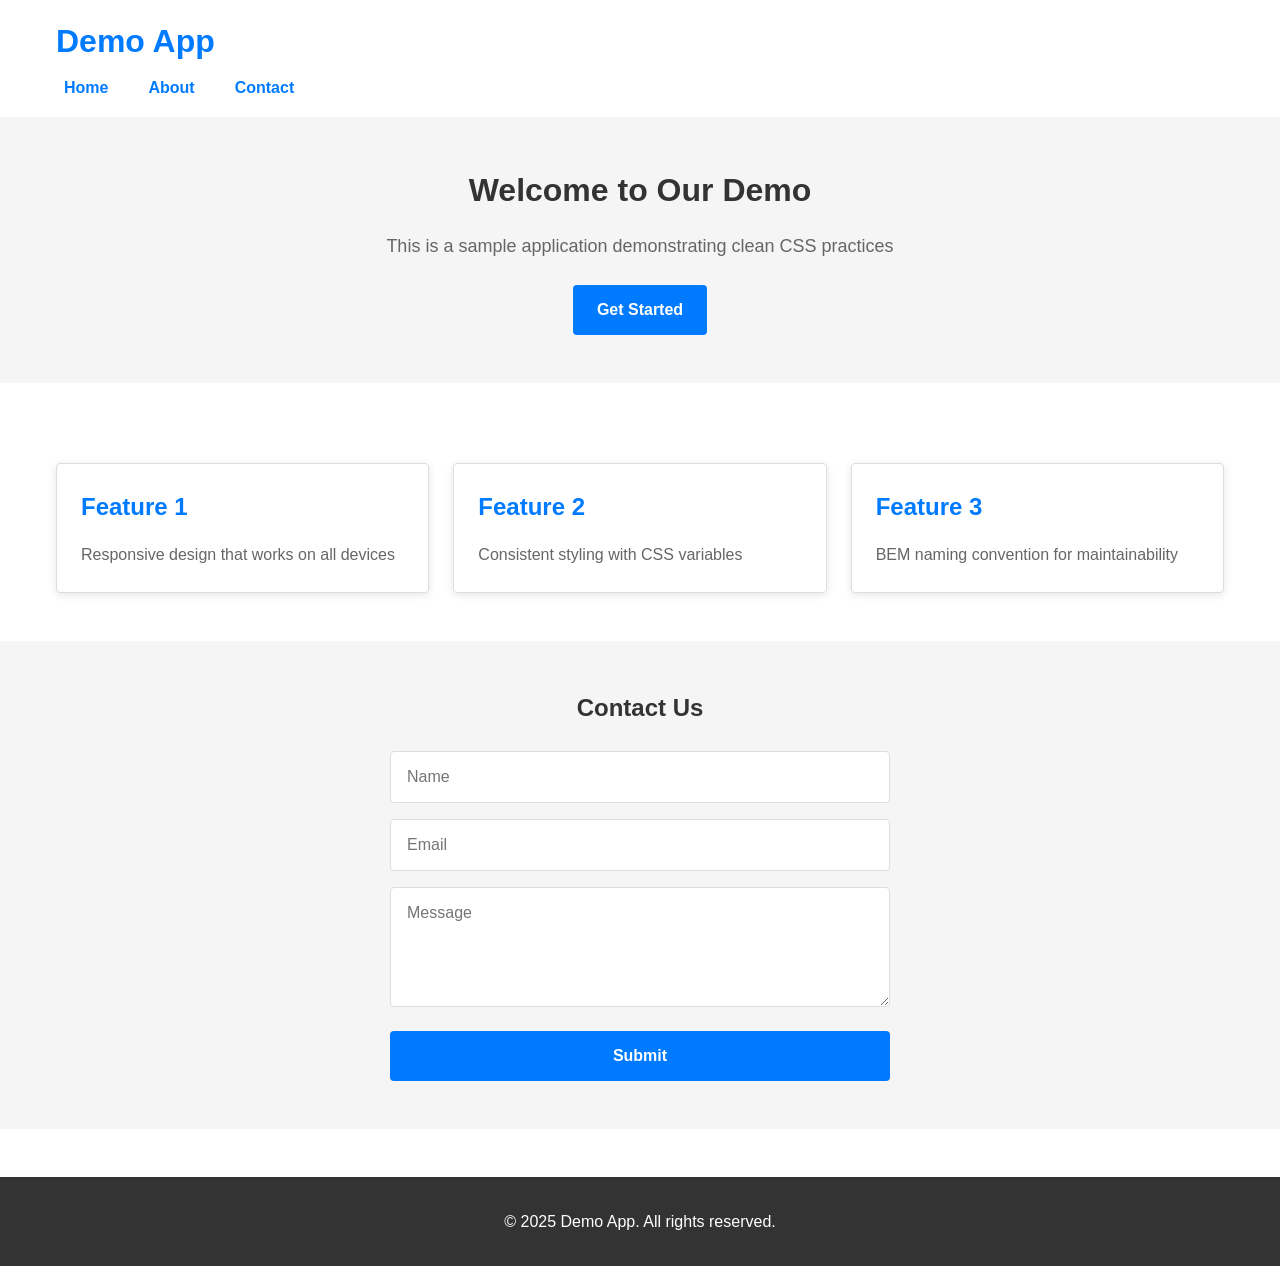
<file: index.html>
<!DOCTYPE html>
<html lang="en">
<head>
    <meta charset="UTF-8">
    <meta name="viewport" content="width=device-width, initial-scale=1.0">
    <title>Demo Web Application</title>
    <link rel="stylesheet" href="styles/main.css">
    <link rel="stylesheet" href="styles/components.css">
</head>
<body>
    <header class="header">
        <div class="container">
            <h1 class="header__title">Demo App</h1>
            <nav class="nav">
                <ul class="nav__list">
                    <li class="nav__item"><a href="index.html" class="nav__link">Home</a></li>
                    <li class="nav__item"><a href="about.html" class="nav__link">About</a></li>
                    <li class="nav__item"><a href="#contact" class="nav__link">Contact</a></li>
                </ul>
            </nav>
        </div>
    </header>

    <main class="main-content">
        <section class="hero">
            <h2 class="hero__title">Welcome to Our Demo</h2>
            <p class="hero__description">This is a sample application demonstrating clean CSS practices</p>
            <button class="btn">Get Started</button>
        </section>

        <section class="features">
            <div class="container">
                <div class="features__container">
                    <div class="card">
                        <h3 class="card__title">Feature 1</h3>
                        <p class="card__description">Responsive design that works on all devices</p>
                    </div>
                    <div class="card">
                        <h3 class="card__title">Feature 2</h3>
                        <p class="card__description">Consistent styling with CSS variables</p>
                    </div>
                    <div class="card">
                        <h3 class="card__title">Feature 3</h3>
                        <p class="card__description">BEM naming convention for maintainability</p>
                    </div>
                </div>
            </div>
        </section>

        <section id="contact" class="form-section">
            <div class="container">
                <form class="form">
                    <h2 class="form__title">Contact Us</h2>
                    <input type="text" placeholder="Name" class="form__input" required>
                    <input type="email" placeholder="Email" class="form__input" required>
                    <textarea placeholder="Message" class="form__textarea" required></textarea>
                    <button type="submit" class="btn form__button">Submit</button>
                </form>
            </div>
        </section>
    </main>

    <footer class="footer">
        <p class="footer__text">&copy; 2025 Demo App. All rights reserved.</p>
    </footer>

    <!-- Modal Example -->
    <div id="modal" class="modal">
        <div class="modal__content">
            <span class="modal__close">&times;</span>
            <h2 class="modal__title">Modal Title</h2>
            <p>This modal demonstrates proper styling and accessibility features.</p>
        </div>
    </div>
</body>
</html>
</file>
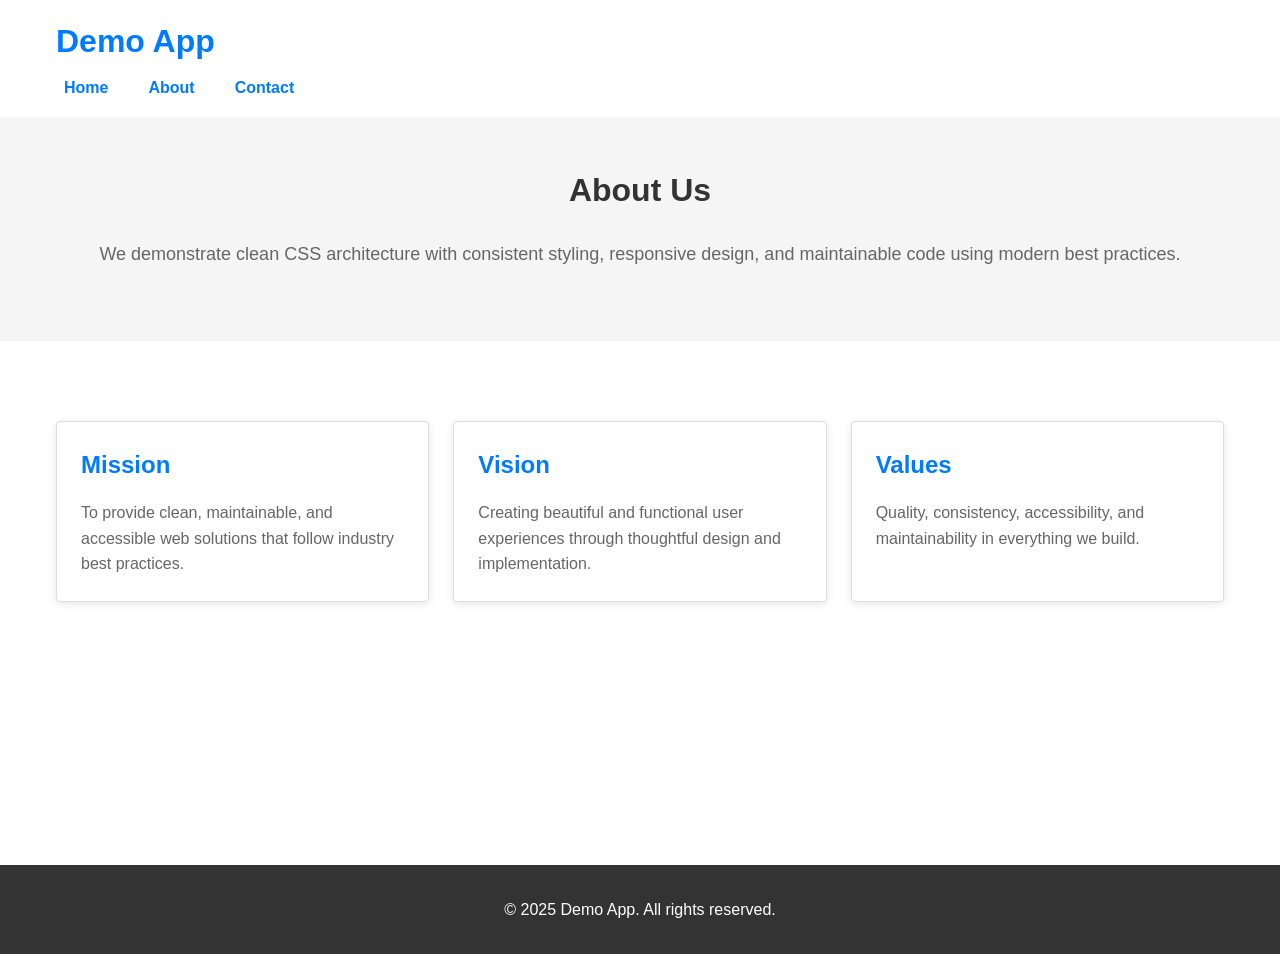
<file: about.html>
<!DOCTYPE html>
<html lang="en">
<head>
    <meta charset="UTF-8">
    <meta name="viewport" content="width=device-width, initial-scale=1.0">
    <title>About - Demo App</title>
    <link rel="stylesheet" href="styles/main.css">
    <link rel="stylesheet" href="styles/components.css">
</head>
<body>
    <header class="header">
        <div class="container">
            <h1 class="header__title">Demo App</h1>
            <nav class="nav">
                <ul class="nav__list">
                    <li class="nav__item"><a href="index.html" class="nav__link">Home</a></li>
                    <li class="nav__item"><a href="about.html" class="nav__link">About</a></li>
                    <li class="nav__item"><a href="index.html#contact" class="nav__link">Contact</a></li>
                </ul>
            </nav>
        </div>
    </header>

    <main class="main-content">
        <section class="hero">
            <div class="container">
                <h2 class="heading--primary">About Us</h2>
                <p class="hero__description">
                    We demonstrate clean CSS architecture with consistent styling, 
                    responsive design, and maintainable code using modern best practices.
                </p>
            </div>
        </section>
        
        <section class="features">
            <div class="container">
                <div class="features__container">
                    <div class="card">
                        <h3 class="card__title">Mission</h3>
                        <p class="card__description">
                            To provide clean, maintainable, and accessible web solutions 
                            that follow industry best practices.
                        </p>
                    </div>
                    <div class="card">
                        <h3 class="card__title">Vision</h3>
                        <p class="card__description">
                            Creating beautiful and functional user experiences through 
                            thoughtful design and implementation.
                        </p>
                    </div>
                    <div class="card">
                        <h3 class="card__title">Values</h3>
                        <p class="card__description">
                            Quality, consistency, accessibility, and maintainability 
                            in everything we build.
                        </p>
                    </div>
                </div>
            </div>
        </section>
    </main>

    <footer class="footer">
        <p class="footer__text">&copy; 2025 Demo App. All rights reserved.</p>
    </footer>
</body>
</html>
</file>
<file: styles/main.css>
/* ==========================================================================
   Main Stylesheet - Demo Application
   Clean, maintainable CSS with BEM naming convention
   ========================================================================== */

/* CSS Variables for consistent theming */
:root {
    /* Colors */
    --color-primary: #007bff;
    --color-primary-dark: #0056b3;
    --color-secondary: #6c757d;
    --color-success: #28a745;
    --color-danger: #dc3545;
    --color-text: #333333;
    --color-text-light: #666666;
    --color-bg: #ffffff;
    --color-bg-light: #f5f5f5;
    --color-border: #dddddd;
    --color-shadow: rgba(0, 0, 0, 0.1);
    
    /* Typography */
    --font-family-base: Arial, Helvetica, sans-serif;
    --font-size-base: 16px;
    --font-size-sm: 14px;
    --font-size-lg: 18px;
    --font-size-xl: 24px;
    --font-size-xxl: 32px;
    --line-height-base: 1.6;
    
    /* Spacing */
    --spacing-xs: 8px;
    --spacing-sm: 16px;
    --spacing-md: 24px;
    --spacing-lg: 32px;
    --spacing-xl: 48px;
    
    /* Layout */
    --container-max-width: 1200px;
    --border-radius: 4px;
    --box-shadow: 0 2px 8px var(--color-shadow);
    --transition: all 0.3s ease;
}

/* ==========================================================================
   Base Styles
   ========================================================================== */

* {
    margin: 0;
    padding: 0;
    box-sizing: border-box;
}

body {
    font-family: var(--font-family-base);
    font-size: var(--font-size-base);
    line-height: var(--line-height-base);
    color: var(--color-text);
    background-color: var(--color-bg);
}

/* ==========================================================================
   Layout Components
   ========================================================================== */

/* Container - Responsive */
.container {
    width: 100%;
    max-width: var(--container-max-width);
    margin: 0 auto;
    padding: 0 var(--spacing-sm);
}

/* Header */
.header {
    background-color: var(--color-bg);
    box-shadow: var(--box-shadow);
    padding: var(--spacing-sm) 0;
}

.header__title {
    color: var(--color-primary);
    font-size: var(--font-size-xxl);
    margin-bottom: var(--spacing-xs);
}

/* Navigation */
.nav__list {
    list-style: none;
    display: flex;
    flex-wrap: wrap;
    gap: var(--spacing-md);
}

.nav__item {
    margin: 0;
}

.nav__link {
    color: var(--color-primary);
    text-decoration: none;
    font-weight: 600;
    padding: var(--spacing-xs);
    transition: var(--transition);
}

.nav__link:hover,
.nav__link:focus {
    color: var(--color-primary-dark);
    outline: 2px solid var(--color-primary);
    outline-offset: 2px;
}

/* Main Content */
.main-content {
    min-height: calc(100vh - 200px);
}

/* ==========================================================================
   Section Components
   ========================================================================== */

/* Hero Section */
.hero {
    background-color: var(--color-bg-light);
    padding: var(--spacing-xl) var(--spacing-sm);
    text-align: center;
    margin-bottom: var(--spacing-lg);
}

.hero__title {
    color: var(--color-text);
    font-size: var(--font-size-xxl);
    margin-bottom: var(--spacing-sm);
}

.hero__description {
    font-size: var(--font-size-lg);
    color: var(--color-text-light);
    margin-bottom: var(--spacing-md);
}

/* Features Section */
.features {
    padding: var(--spacing-xl) 0;
}

.features__container {
    display: grid;
    grid-template-columns: repeat(auto-fit, minmax(280px, 1fr));
    gap: var(--spacing-md);
}

/* Footer */
.footer {
    background-color: var(--color-text);
    color: var(--color-bg);
    padding: var(--spacing-lg);
    text-align: center;
    margin-top: var(--spacing-xl);
}

.footer__text {
    margin: 0;
}

/* ==========================================================================
   Responsive Design
   ========================================================================== */

@media (max-width: 768px) {
    .header__title {
        font-size: var(--font-size-xl);
    }
    
    .nav__list {
        flex-direction: column;
        gap: var(--spacing-xs);
    }
    
    .hero__title {
        font-size: var(--font-size-xl);
    }
    
    .features__container {
        grid-template-columns: 1fr;
    }
}

@media (max-width: 480px) {
    .container {
        padding: 0 var(--spacing-xs);
    }
    
    .hero {
        padding: var(--spacing-md) var(--spacing-xs);
    }
}
</file>
<file: styles/components.css>
/* ==========================================================================
   Components Stylesheet - Demo Application
   Reusable UI components with BEM naming convention
   ========================================================================== */

/* ==========================================================================
   Button Component
   ========================================================================== */

.btn {
    display: inline-block;
    padding: var(--spacing-sm) var(--spacing-md);
    font-size: var(--font-size-base);
    font-weight: 600;
    text-align: center;
    text-decoration: none;
    border: none;
    border-radius: var(--border-radius);
    cursor: pointer;
    transition: var(--transition);
    background-color: var(--color-primary);
    color: var(--color-bg);
}

.btn:hover,
.btn:focus {
    background-color: var(--color-primary-dark);
    transform: translateY(-2px);
    box-shadow: var(--box-shadow);
    outline: 2px solid var(--color-primary);
    outline-offset: 2px;
}

.btn:active {
    transform: translateY(0);
}

.btn--secondary {
    background-color: var(--color-secondary);
}

.btn--success {
    background-color: var(--color-success);
}

/* ==========================================================================
   Card Component
   ========================================================================== */

.card {
    background-color: var(--color-bg);
    padding: var(--spacing-md);
    border: 1px solid var(--color-border);
    border-radius: var(--border-radius);
    box-shadow: var(--box-shadow);
    transition: var(--transition);
}

.card:hover {
    box-shadow: 0 4px 12px var(--color-shadow);
    transform: translateY(-4px);
}

.card__title {
    color: var(--color-primary);
    font-size: var(--font-size-xl);
    margin-bottom: var(--spacing-sm);
}

.card__description {
    color: var(--color-text-light);
    font-size: var(--font-size-base);
    line-height: var(--line-height-base);
}

/* ==========================================================================
   Modal Component
   ========================================================================== */

.modal {
    display: none;
    position: fixed;
    z-index: 1000;
    left: 0;
    top: 0;
    width: 100%;
    height: 100%;
    background-color: rgba(0, 0, 0, 0.5);
    animation: fadeIn 0.3s ease;
}

.modal--active {
    display: flex;
    align-items: center;
    justify-content: center;
}

.modal__content {
    background-color: var(--color-bg);
    padding: var(--spacing-lg);
    border-radius: var(--border-radius);
    box-shadow: 0 4px 20px var(--color-shadow);
    max-width: 500px;
    width: 90%;
    animation: slideDown 0.3s ease;
}

.modal__close {
    float: right;
    color: var(--color-text);
    font-size: var(--font-size-xxl);
    font-weight: 700;
    line-height: 1;
    cursor: pointer;
    transition: var(--transition);
}

.modal__close:hover,
.modal__close:focus {
    color: var(--color-danger);
    outline: 2px solid var(--color-danger);
    outline-offset: 2px;
}

.modal__title {
    color: var(--color-text);
    font-size: var(--font-size-xl);
    margin-bottom: var(--spacing-sm);
}

/* ==========================================================================
   Form Components
   ========================================================================== */

.form-section {
    padding: var(--spacing-xl) 0;
    background-color: var(--color-bg-light);
}

.form {
    max-width: 500px;
    margin: 0 auto;
}

.form__title {
    color: var(--color-text);
    font-size: var(--font-size-xl);
    margin-bottom: var(--spacing-md);
    text-align: center;
}

.form__input,
.form__textarea {
    width: 100%;
    padding: var(--spacing-sm);
    margin-bottom: var(--spacing-sm);
    font-family: var(--font-family-base);
    font-size: var(--font-size-base);
    border: 1px solid var(--color-border);
    border-radius: var(--border-radius);
    transition: var(--transition);
}

.form__input:focus,
.form__textarea:focus {
    outline: 2px solid var(--color-primary);
    outline-offset: 2px;
    border-color: var(--color-primary);
}

.form__textarea {
    min-height: 120px;
    resize: vertical;
}

.form__button {
    width: 100%;
}

/* ==========================================================================
   Typography Components
   ========================================================================== */

.heading--primary {
    color: var(--color-text);
    font-size: var(--font-size-xxl);
    margin-bottom: var(--spacing-md);
}

.heading--secondary {
    color: var(--color-text);
    font-size: var(--font-size-xl);
    margin-bottom: var(--spacing-sm);
}

.heading--tertiary {
    color: var(--color-text);
    font-size: var(--font-size-lg);
    margin-bottom: var(--spacing-xs);
}

/* ==========================================================================
   Animations
   ========================================================================== */

@keyframes fadeIn {
    from {
        opacity: 0;
    }
    to {
        opacity: 1;
    }
}

@keyframes slideDown {
    from {
        transform: translateY(-50px);
        opacity: 0;
    }
    to {
        transform: translateY(0);
        opacity: 1;
    }
}

/* ==========================================================================
   Responsive Design
   ========================================================================== */

@media (max-width: 768px) {
    .modal__content {
        width: 95%;
        padding: var(--spacing-md);
    }
    
    .form {
        max-width: 100%;
    }
}

@media (max-width: 480px) {
    .btn {
        width: 100%;
        padding: var(--spacing-sm);
    }
    
    .card {
        padding: var(--spacing-sm);
    }
}
</file>
